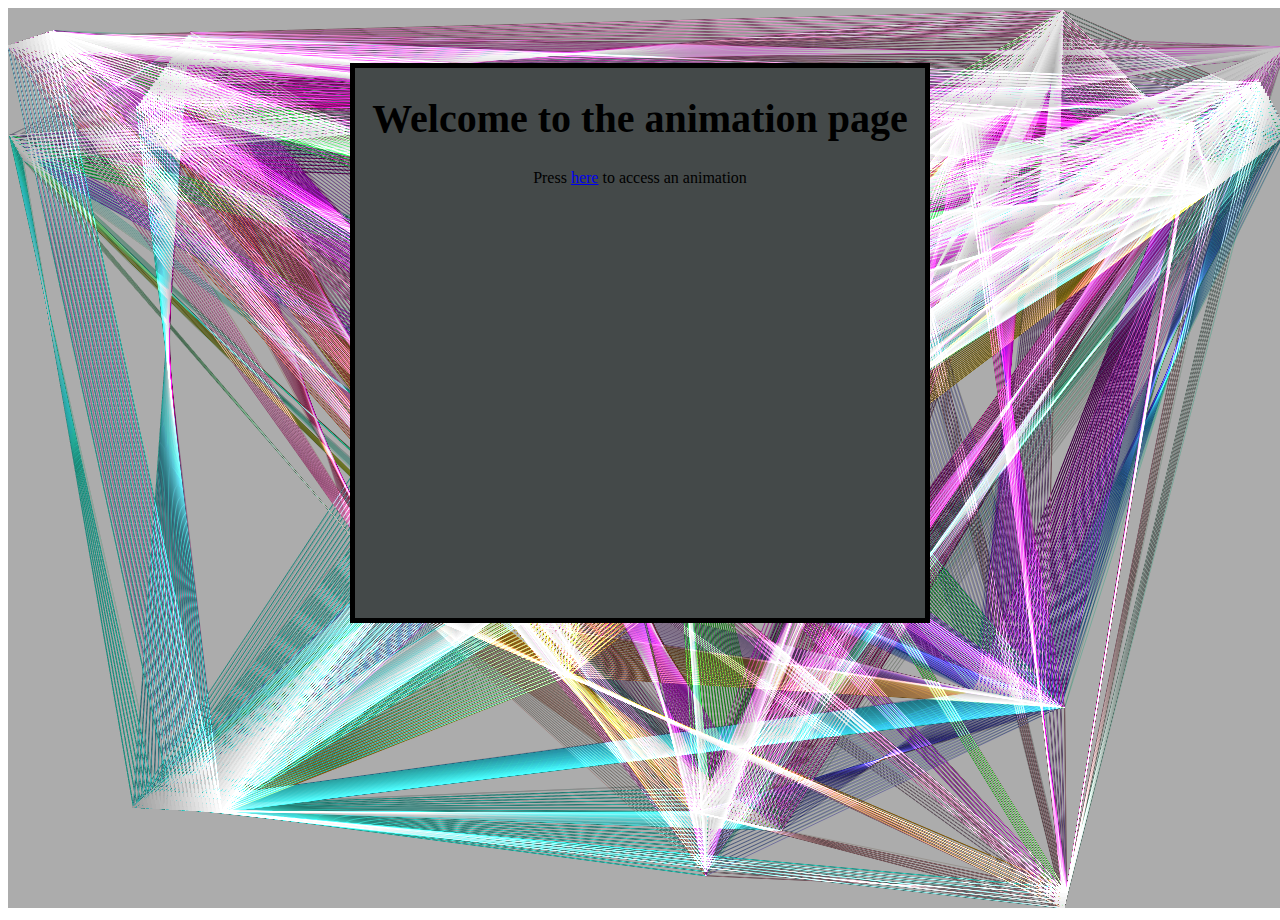
<file: index.html>
<!DOCTYPE html>
<html lang="en">
<head>
    <meta charset="UTF-8">
    <meta name="viewport" content="width=device-width, initial-scale=1.0">
    <meta http-equiv="X-UA-Compatible" content="ie=edge">
    <title>Animation Page</title>
    <link rel="stylesheet" href="hemsida.css">
</head>
<body>
    <canvas id="canvas">
    </canvas>
    <div>
        <h1>Welcome to the animation page</h1>
        <p class="link">Press <a href="animation.html">here</a> to access an animation</p>
    </div>

    <script src="screensaver2.js"></script>
</body>
</html>
</file>
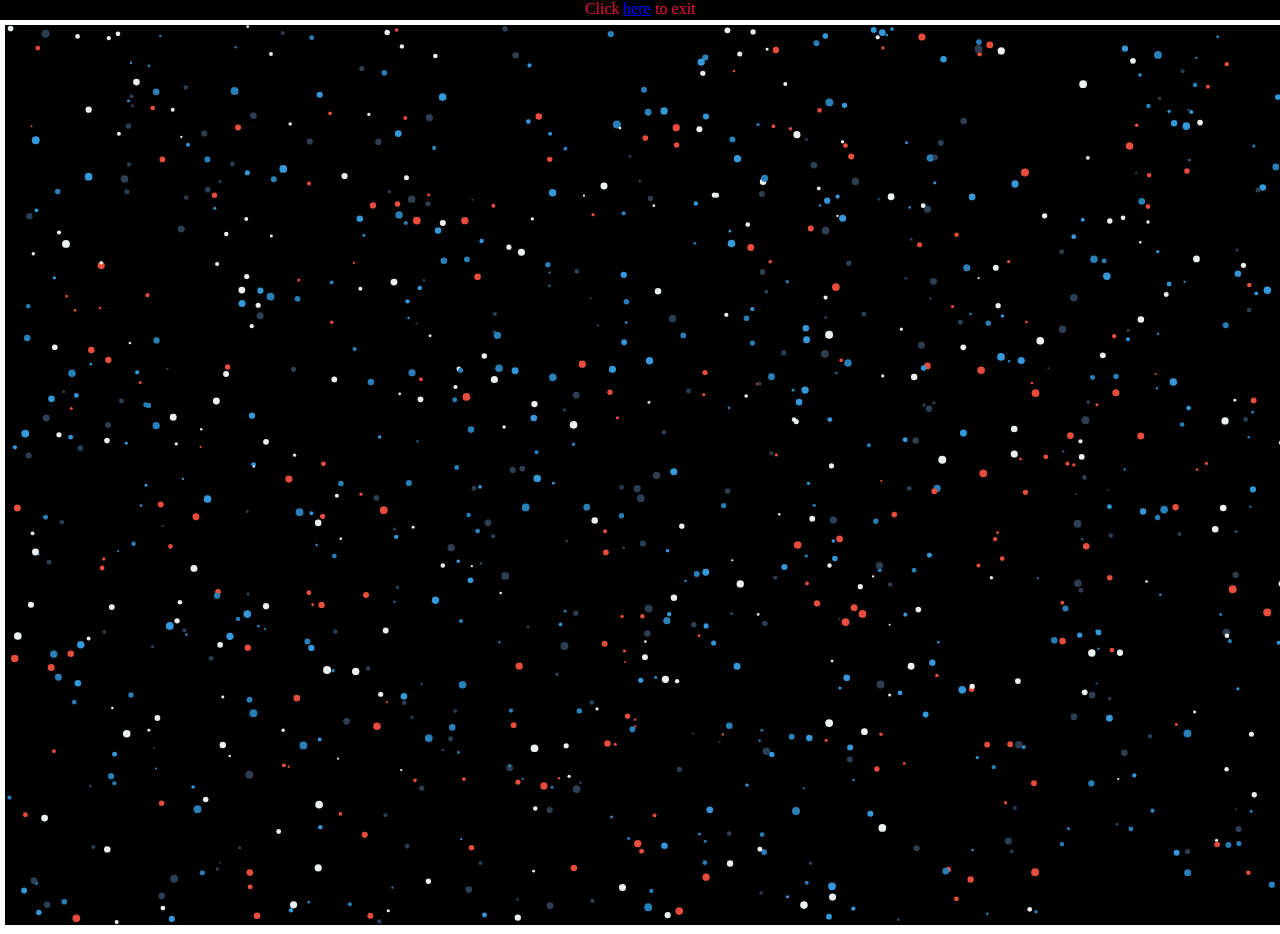
<file: animation.html>
<!DOCTYPE html>
<html lang="en">
<head>
    <meta charset="UTF-8">
    <meta name="viewport" content="width=device-width, initial-scale=1.0">
    <meta http-equiv="X-UA-Compatible" content="ie=edge">
    <title>Canvas Resize</title>
    <style type="text/css">
        canvas {
            border: 5px solid white;
            background-color: black;
        }
        body {
            margin: 0;
        }
        div {
            height: 20px;
            background-color: black;
            color: crimson;
            text-align: center;
        }
    </style>
</head>
<body>
    <div>Click <a href="hemsida.html">here</a> to exit</div>
    <canvas></canvas>
    <script src="canvas.js"></script>
</body>
</html>
</file>
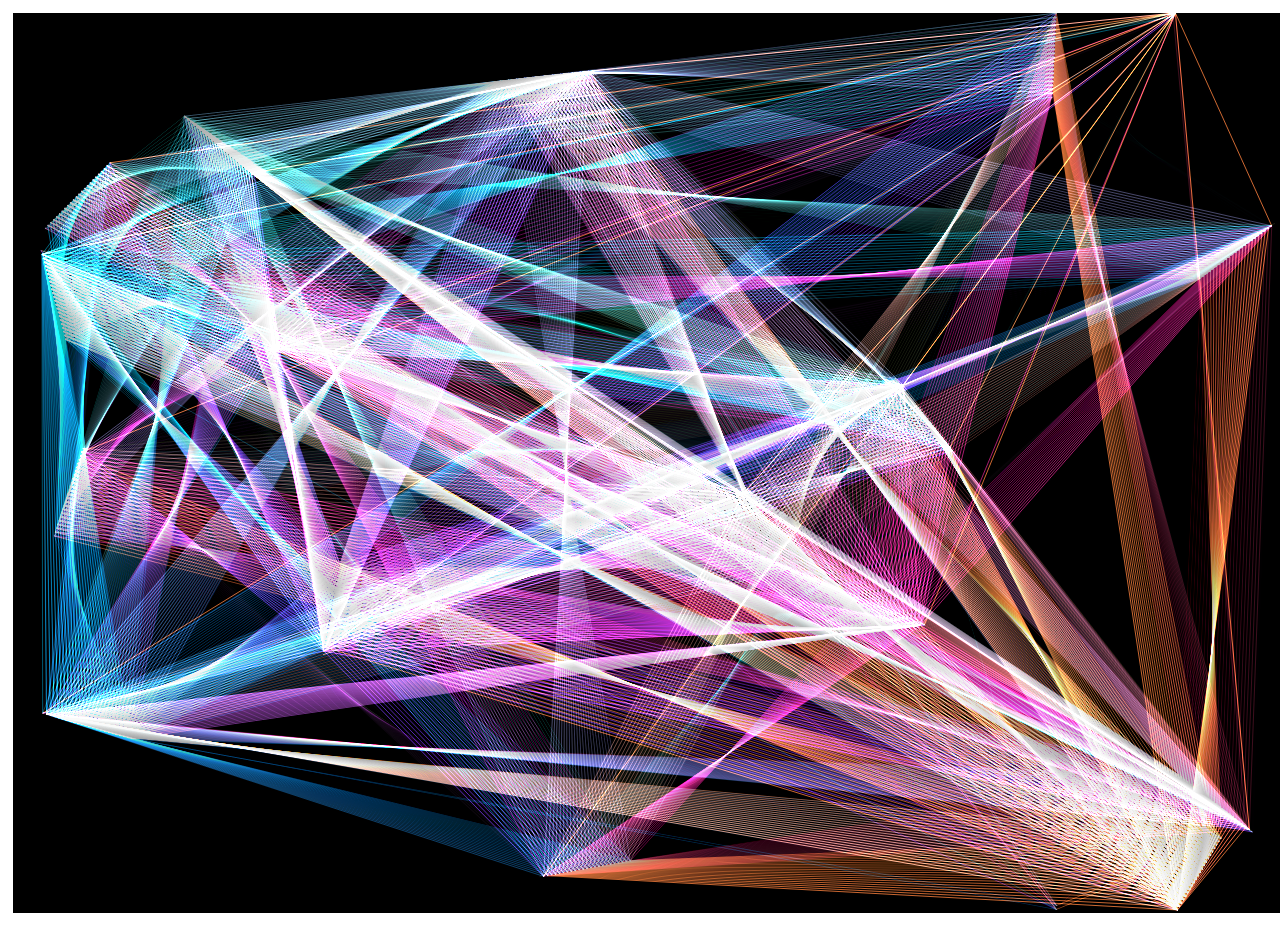
<file: screensaver2.HTML>
<!DOCTYPE html>
<html lang="en">
<head>
    <meta charset="UTF-8">
    <meta name="viewport" content="width=device-width, initial-scale=1.0">
    <meta http-equiv="X-UA-Compatible" content="ie=edge">
    <title>Document</title>
    <style type="text/css">
        canvas {
            display: block;
            border: 5px solid white;
            background-color: black;
        }
    </style>
    <script src="screensaver2.js"></script>
</head>
<body>
    <canvas id="canvas"></canvas>
</body>
</html>
</file>
<file: hemsida.css>
h1 {
    position: absolute top;
    text-align: center;
    font-size: 40px;
    color: black;
}

div {
    position: absolute;
    top: 7%;
    left: 20%;
    right: 20%;
    height: 550px;
    width: 570px;
    margin: auto;
    background-color: rgb(68, 73, 73);
    border: solid black 5px;
}

.link {
    text-align: center;
}
</file>
